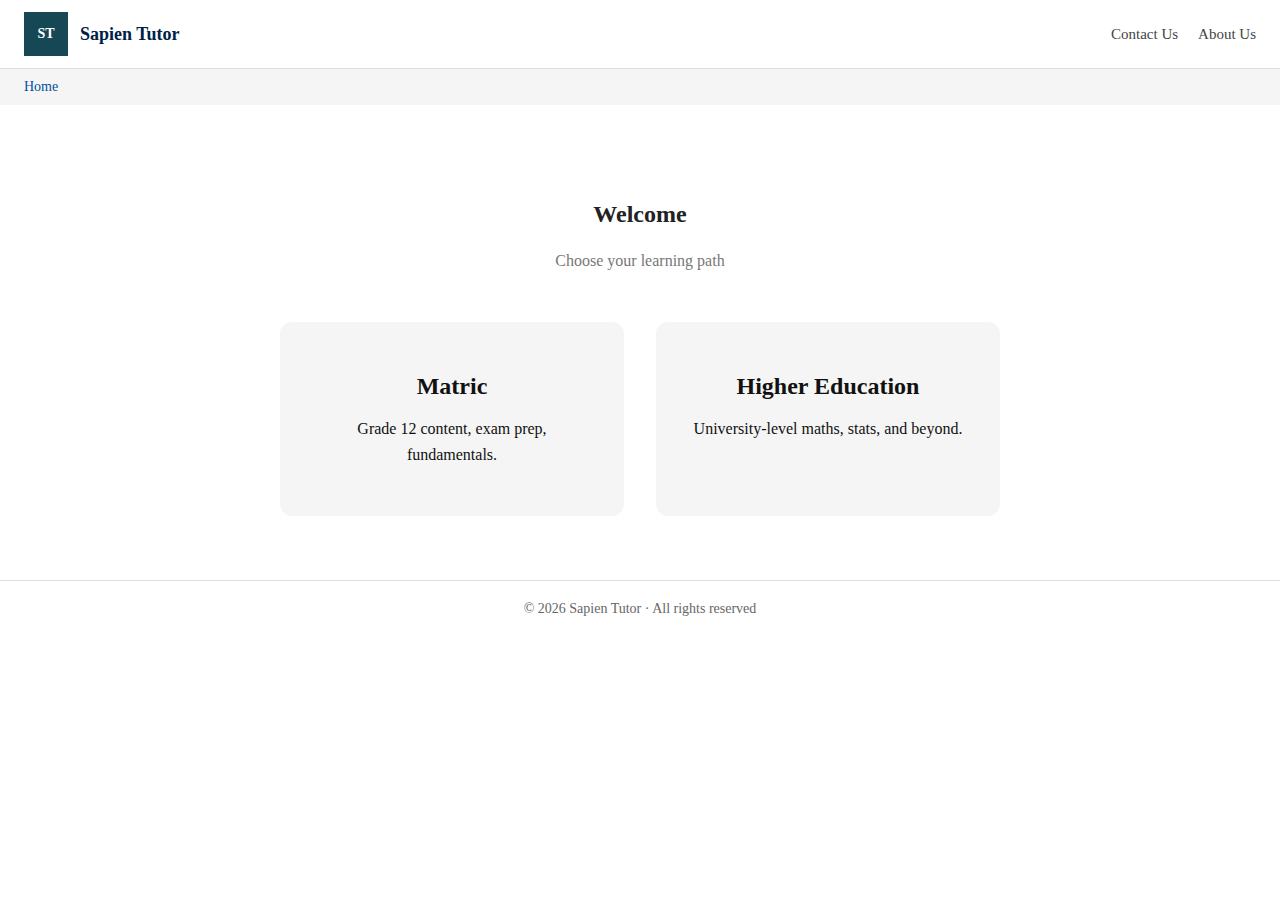
<file: index.html>
<!DOCTYPE html>
<html lang="en">
<head>
    <meta charset="UTF-8">
    <meta name="viewport" content="width=device-width, initial-scale=1.0">
    <title>Sapien Tutor</title>
    <link rel="stylesheet" href="style.css">
</head>
<body>

<header>
  <div class="top-bar">
    <div class="logo">
      <div class="logo-box">ST</div>
      Sapien Tutor
    </div>

    <nav>
      <ul>
        <li><a href="#">Contact Us</a></li>
        <li><a href="#">About Us</a></li>
      </ul>
    </nav>
  </div>
</header>

<div class="breadcrumb">
  <a href="index.html">Home</a>
</div>

<main>
    <div class="home-container">
        <h2>Welcome</h2>
        <p class="subtitle">Choose your learning path</p>
        
        <div class="choice-container">
            <a href="matric.html" class="choice-card">
                <h2>Matric</h2>
                <p>Grade 12 content, exam prep, fundamentals.</p>
            </a>

            <a href="#" class="choice-card">
                <h2>Higher Education</h2>
                <p>University-level maths, stats, and beyond.</p>
            </a>
        </div>
    </div>
</main>    

<footer>
  © 2026 Sapien Tutor · All rights reserved
</footer>

</body>


</html>
</file>
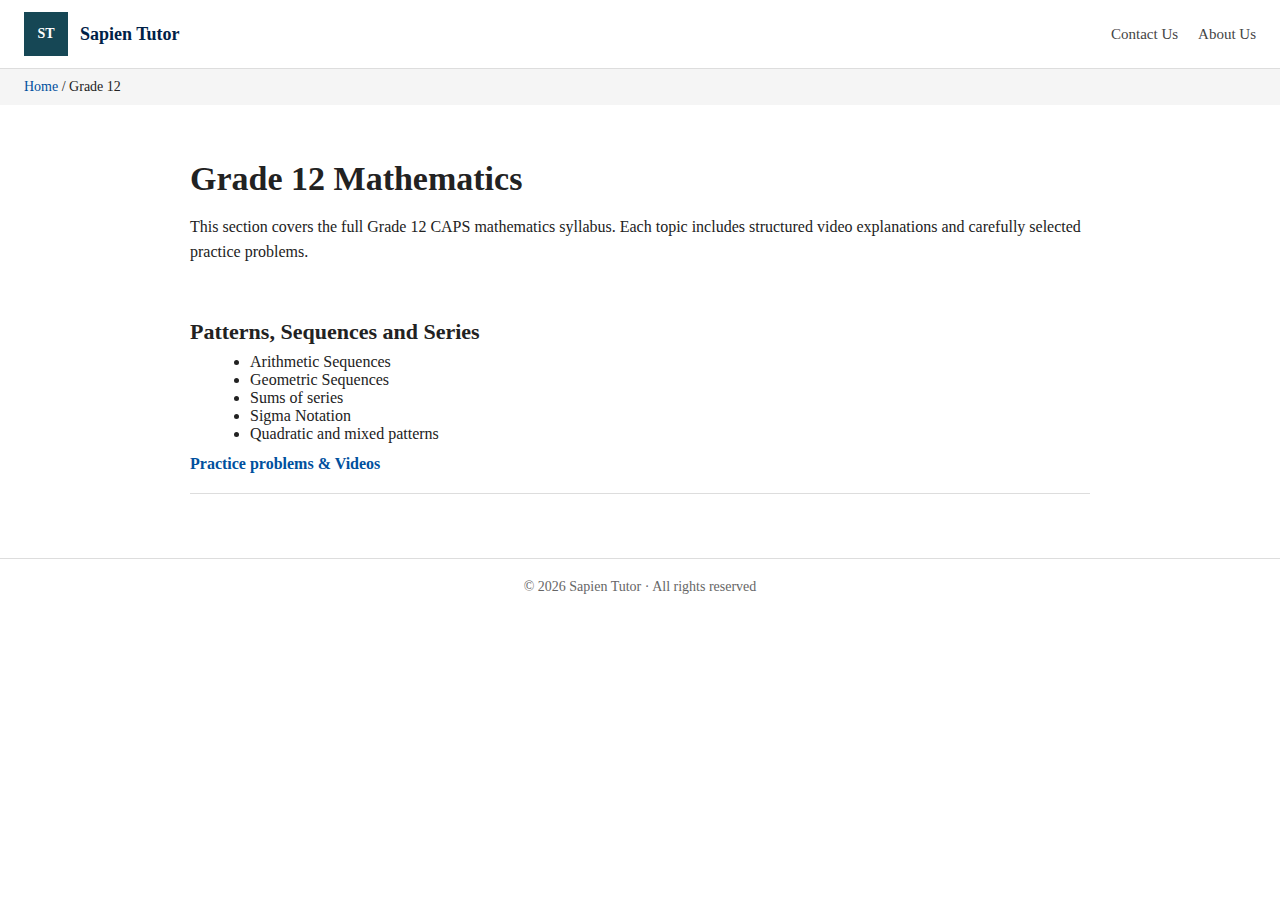
<file: matric.html>
<!DOCTYPE html>
<html lang="en">
<head>
    <meta charset="UTF-8">
    <meta name="viewport" content="width=device-width, initial-scale=1.0">
    <title>Sapien Tutor</title>
    <link rel="stylesheet" href="style.css">
</head>
<body>

<header>
  <div class="top-bar">
    <div class="logo">
      <div class="logo-box">ST</div>
      Sapien Tutor
    </div>

    <nav>
      <ul>
        <li><a href="#">Contact Us</a></li>
        <li><a href="#">About Us</a></li>
      </ul>
    </nav>
  </div>
</header>

<div class="breadcrumb">
  <a href="index.html">Home</a> / Grade 12
</div>

<main>
    <h1>Grade 12 Mathematics</h1>

    <p>
        This section covers the full Grade 12 CAPS mathematics syllabus.
        Each topic includes structured video explanations and carefully selected practice problems.
    </p>

    <div class="topic-list">
      <section>
        <h2>Patterns, Sequences and Series</h2>
        <ul>
          <li>Arithmetic Sequences</li>
          <li>Geometric Sequences</li>
          <li>Sums of series</li>
          <li>Sigma Notation</li>
          <li>Quadratic and mixed patterns</li>
        </ul>
        <a href="sequenceandseries.html" class="topic-link">Practice problems & Videos</a>
      </section>
    </div>
</main>    

<footer>
  © 2026 Sapien Tutor · All rights reserved
</footer>

</body>

</html>
</file>
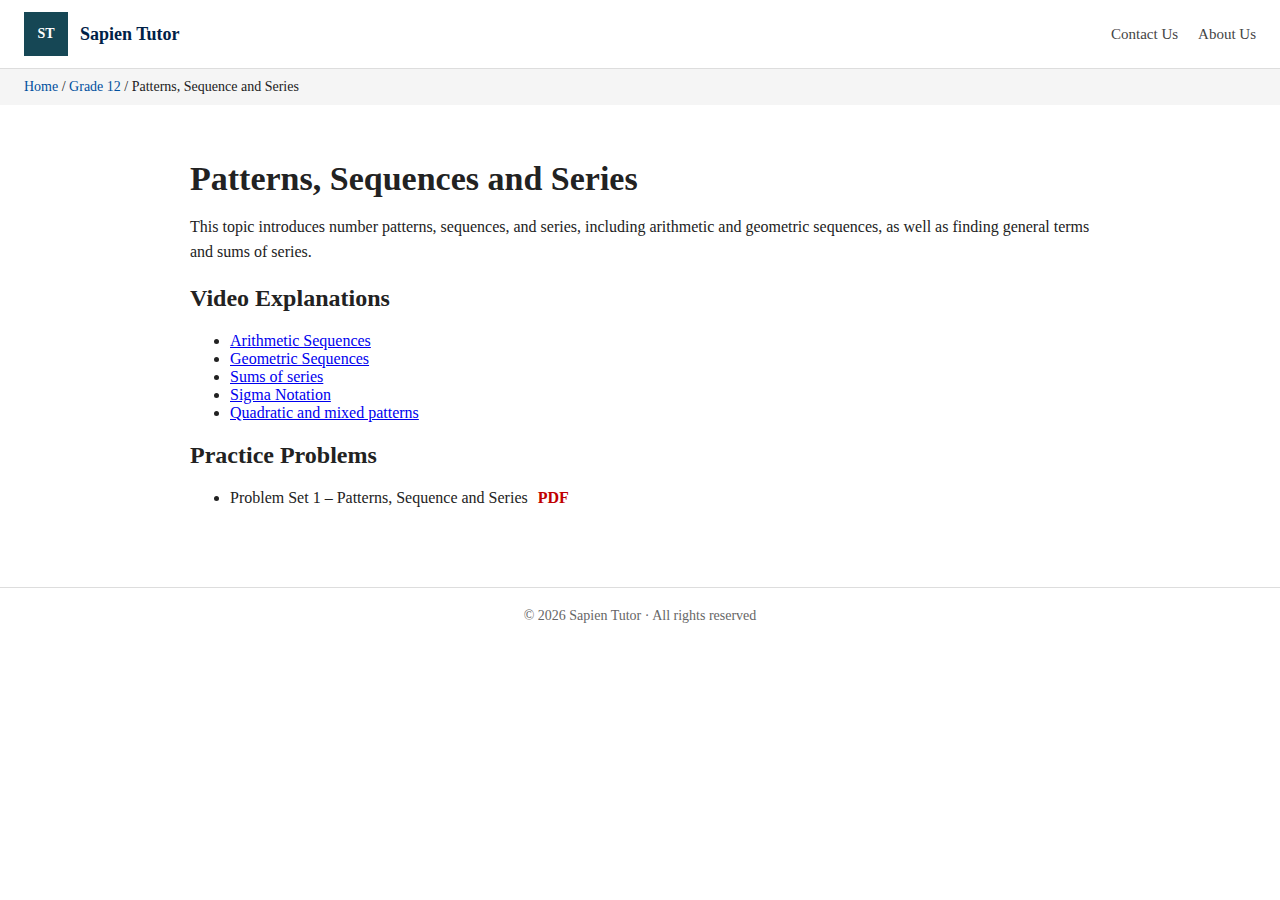
<file: sequenceandseries.html>
<!DOCTYPE html>
<html lang="en">
<head>
    <meta charset="UTF-8">
    <meta name="viewport" content="width=device-width, initial-scale=1.0">
    <title>Sapien Tutor</title>
    <link rel="stylesheet" href="style.css">
</head>
<body>

<header>
  <div class="top-bar">
    <div class="logo">
      <div class="logo-box">ST</div>
      Sapien Tutor
    </div>

    <nav>
      <ul>
        <li><a href="#">Contact Us</a></li>
        <li><a href="#">About Us</a></li>
      </ul>
    </nav>
  </div>
</header>

<div class="breadcrumb">
  <a href="index.html">Home</a> / <a href="matric.html">Grade 12</a> / Patterns, Sequence and Series 
</div>

<main>
    <h1>Patterns, Sequences and Series</h1>

    <p>
      This topic introduces number patterns, sequences, and series,
      including arithmetic and geometric sequences, as well as finding
      general terms and sums of series.
    </p>
    <section class="content-section">
      <h2>Video Explanations</h2>
      <ul class="resource-list">
        <li><a href="#">Arithmetic Sequences</a></li>
        <li><a href="#">Geometric Sequences</a></li>
        <li><a href="#">Sums of series</a></li>
        <li><a href="#">Sigma Notation</a></li>
        <li><a href="#">Quadratic and mixed patterns</a></li>
      </ul>
    </section>

    <section class="content-section">
      <h2>Practice Problems</h2>
      <ul class="resource-list">
        <li>
          Problem Set 1 – Patterns, Sequence and Series
          <a href="#" class="pdf">PDF</a>
        </li>
      </ul>
    </section>
    
</main>    

<footer>
  © 2026 Sapien Tutor · All rights reserved
</footer>

</body>

</html>
</file>
<file: style.css>
body {
      margin: 0;
      font-family: "Georgia", "Times New Roman", serif;
      color: #222;
      background: #ffffff;
    }

    /* Header */
    header {
      border-bottom: 1px solid #ddd;
    }

    .top-bar {
      display: flex;
      justify-content: space-between;
      align-items: center;
      padding: 12px 24px;
    }

    .logo {
      display: flex;
      align-items: center;
      gap: 12px;
      font-weight: bold;
      font-size: 18px;
      color: #002147;
    }

    .logo-box {
      width: 44px;
      height: 44px;
      background: #164755;
      color: #fff;
      display: flex;
      align-items: center;
      justify-content: center;
      font-size: 14px;
      text-align: center;
    }

    nav ul {
      list-style: none;
      display: flex;
      gap: 20px;
      margin: 0;
      padding: 0;
    }

    nav a {
      text-decoration: none;
      color: #444;
      font-size: 15px;
    }

    nav a:hover {
      text-decoration: underline;
    }

    /* Breadcrumb */
    .breadcrumb {
      background: #f5f5f5;
      padding: 10px 24px;
      font-size: 14px;
    }

    .breadcrumb a {
      color: #00509e;
      text-decoration: none;
    }

    .breadcrumb a:hover {
      text-decoration: underline;
    }

    /* Main content */
    main {
      max-width: 900px;
      padding: 32px 24px 64px;
      margin: auto;
    }

h1 {
      font-size: 34px;
      margin-bottom: 16px;
    }

p {
      line-height: 1.6;
      margin-bottom: 16px;
    }

ul.sheets {
      list-style: disc;
      padding-left: 24px;
    }

ul.sheets li {
      margin-bottom: 10px;
    }

.pdf {
      color: #c00000;
      font-weight: bold;
      margin-left: 6px;
      text-decoration: none;
    }

.reading {
      display: block;
      font-size: 14px;
      color: #555;
      margin-top: 4px;
    }

footer {
      border-top: 1px solid #ddd;
      padding: 20px 24px;
      font-size: 14px;
      color: #666;
      text-align: center;
    }

    /* Login form */
.login-form {
  max-width: 400px;
  margin: 24px auto;
  display: flex;
  flex-direction: column;
  gap: 16px;
}

.login-form label {
  font-weight: bold;
  margin-bottom: 4px;
}

.login-form input {
  padding: 10px;
  font-size: 14px;
  border: 1px solid #ccc;
  border-radius: 4px;
}

.login-form input:focus {
  outline: none;
  border-color: #164755;
  box-shadow: 0 0 3px #164755;
}

.login-form button {
  padding: 12px;
  font-size: 16px;
  background-color: #164755;
  color: #fff;
  border: none;
  border-radius: 4px;
  cursor: pointer;
}

.login-form button:hover {
  background-color: #002147;
}

.register-link {
  font-size: 14px;
  text-align: center;
}

.register-link a {
  color: #00509e;
  text-decoration: none;
}

.register-link a:hover {
  text-decoration: underline;
}
/* Topic sections */
.topic-list section {
  border-bottom: 1px solid #ddd;
  padding: 20px 0;
}

.topic-list h2 {
  font-size: 22px;
  margin-bottom: 8px;
}

.topic-list ul {
  margin: 8px 0 12px 20px;
}

.topic-link {
  font-weight: bold;
  color: #00509e;
  text-decoration: none;
}

.topic-link:hover {
  text-decoration: underline;
}

/* Subject grid */
.subject-grid {
  display: grid;
  grid-template-columns: repeat(auto-fit, minmax(260px, 1fr));
  gap: 24px;
  margin-top: 32px;
}

.subject-card {
  border: 1px solid #ccc;
  padding: 20px;
  text-decoration: none;
  color: #222;
  background: #fafafa;
}

.subject-card:hover {
  border-color: #164755;
}

.subject-card h2 {
  margin-top: 0;
}

.course-code {
  display: block;
  margin-top: 10px;
  font-size: 14px;
  color: #555;
}
.home-container {
  text-align: center;
  margin-top: 4rem;
}

.subtitle {
  color: #777;
  margin-bottom: 3rem;
}

.choice-container {
  display: flex;
  justify-content: center;
  gap: 2rem;
  flex-wrap: wrap;
}

.choice-card {
  width: 280px;
  padding: 2rem;
  border-radius: 12px;
  text-decoration: none;
  background: #f5f5f5;
  color: #111;
  transition: transform 0.2s ease, box-shadow 0.2s ease;
}

.choice-card:hover {
  transform: translateY(-5px);
  box-shadow: 0 10px 25px rgba(0,0,0,0.1);
}

.choice-card h2 {
  margin-bottom: 0.5rem;
}
</file>
